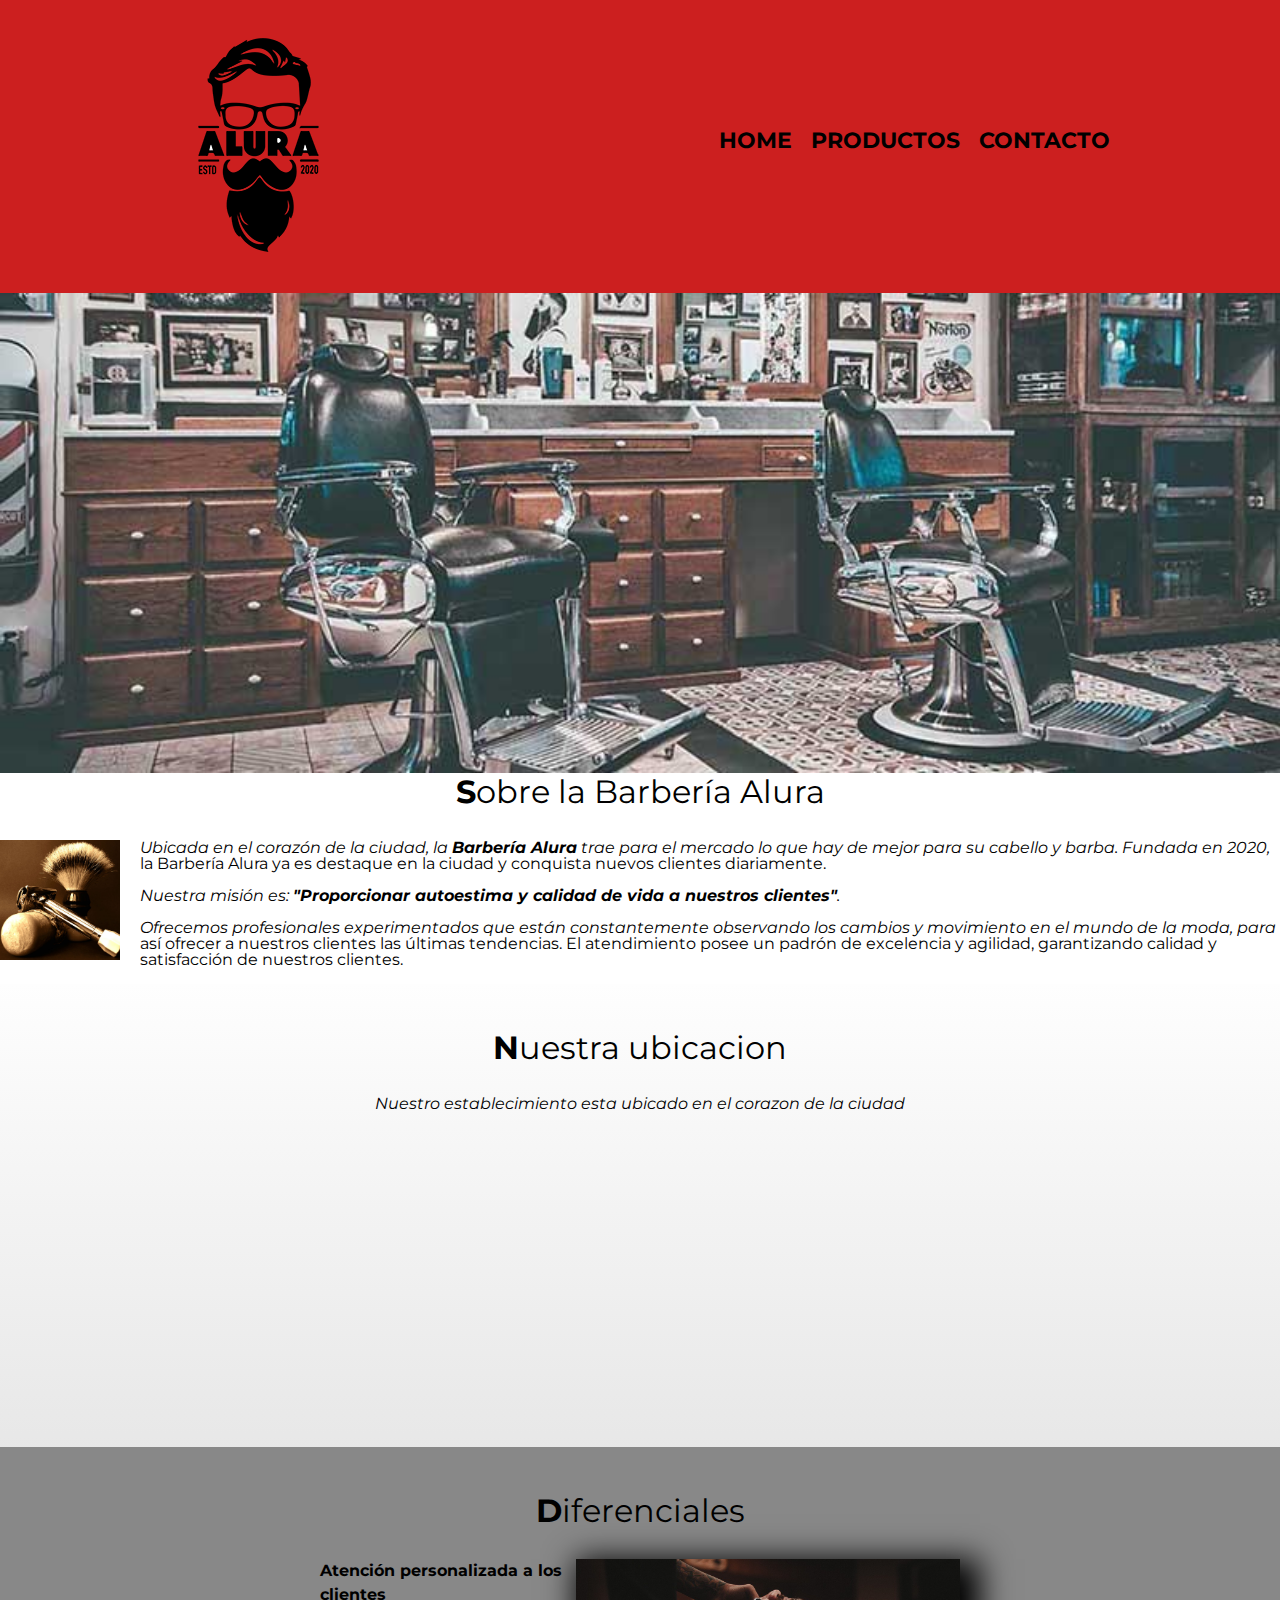
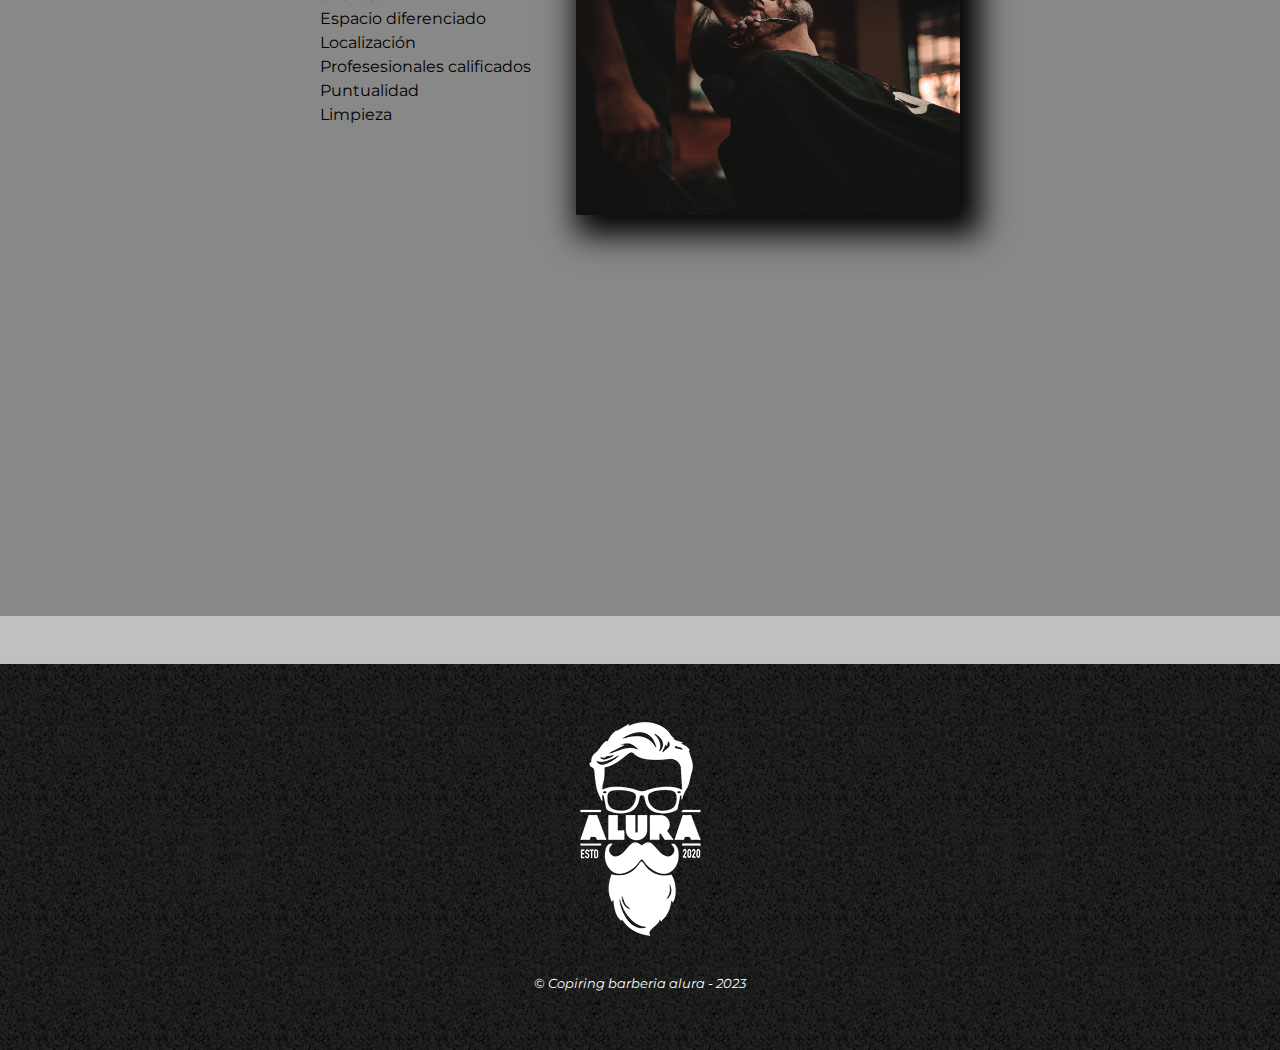
<file: index.html>
<!DOCTYPE html>

<html lang="es">
    
    <head>

        <meta charset="UTF-8"> 
        <meta name="viewport" content="width=device-width">
        
        <title>Barbería Alura</title>

        <link rel="stylesheet" href="reset.css">
        <link rel="stylesheet" href="style.css">
        <link rel="preconnect" href="https://fonts.googleapis.com">

        <link rel="preconnect" href="https://fonts.gstatic.com" crossorigin>
        <link href="https://fonts.googleapis.com/css2?family=Montserrat:wght@100&display=swap" rel="stylesheet">
    
    </head>

    <body>
        <header>
            <div class="caja">
                <h1> <img src="diferenciales/logo.png"> </h1>
                <nav>
                    <ul>
                        <li><a href="index.html">Home</a></li>
                        <li><a href="productos.html">Productos</a></li>
                        <li><a href="contacto.html">Contacto</a></li>
                    </ul>
                </nav>  
            </div>
        </header>

      

        <img class="banner" src="banner/banner.jpg">


        <main>

            <section class="principal">

                <h2 class="titulo-principal">Sobre la Barbería Alura</h2>
    
                <img class="utensilios" src="diferenciales/utensilios.jpg" alt="utensilios">
    
                <p>Ubicada en el corazón de la ciudad, la <strong>Barbería Alura</strong> trae para el mercado lo que hay de mejor para su cabello y barba. Fundada en 2020, la Barbería Alura ya es destaque en la ciudad y conquista nuevos clientes diariamente.</p>
    
                <p id="mision"><em>Nuestra misión es: <strong>"Proporcionar autoestima y calidad de vida a nuestros clientes"</strong>.</em></p>
    
                <p>Ofrecemos profesionales experimentados que están constantemente observando los cambios y movimiento en el mundo de la moda, para así ofrecer a nuestros clientes las últimas tendencias. El atendimiento posee un padrón de excelencia y agilidad, garantizando calidad y satisfacción de nuestros clientes.</p> 
    
            </section >
    
    
            <section class="mapa">
    
                <h3 class="titulo-principal">Nuestra ubicacion</h3>
    
                <p>Nuestro establecimiento esta ubicado en el corazon de la ciudad</p>
    
                <div class="mapa-contenido">
                    <iframe src="https://www.google.com/maps/embed?pb=!1m18!1m12!1m3!1d3943.243805413449!2d-75.87561188580416!3d8.763117193705572!2m3!1f0!2f0!3f0!3m2!1i1024!2i768!4f13.1!3m3!1m2!1s0x8e5a2fc1047e5f0f%3A0xe404a386eeb3c1d!2sAlamedas%20Centro%20Comercial!5e0!3m2!1ses!2sco!4v1674185627643!5m2!1ses!2sco" width="100%" height="300" style="border:0;" allowfullscreen="" aria-hidden="false" tabindex="0"></iframe>
                </div>
    
                <section class="diferenciales">
    
                    <h3 class="titulo-principal">Diferenciales</h3>
                
                    <div class="contenido-diferenciales">
                        <ul class="lista-diferenciales">
                            <li class="items">Atención personalizada a los clientes</li>
                            <li class="items">Espacio diferenciado</li>
                            <li class="items">Localización</li>
                            <li class="items">Profesesionales calificados</li>
                            <li class="items">Puntualidad</li>
                            <li class="items">Limpieza</li>
                        </ul><img src="diferenciales/diferenciales.jpg" class="imagen-diferenciales">
                    </div>
    
                    <div class="video">
                        <iframe width="100%" height="315" src="https://www.youtube.com/embed/wcVVXUV0YUY" title="YouTube video player" frameborder="0" allow="accelerometer; autoplay; clipboard-write; encrypted-media; gyroscope; picture-in-picture; web-share" allowfullscreen></iframe>
            
                    </div>
        
    
    
    
                </section>   
    
    
            </section>            


        </main> 
     


       
        <footer>
            <img class="imagenDiferenciales" src="diferenciales/logo-blanco.png">
            <p class="copiright"> &copy; Copiring barberia alura - 2023</p>
        </footer>
    
        
    </body>
</html>
</file>
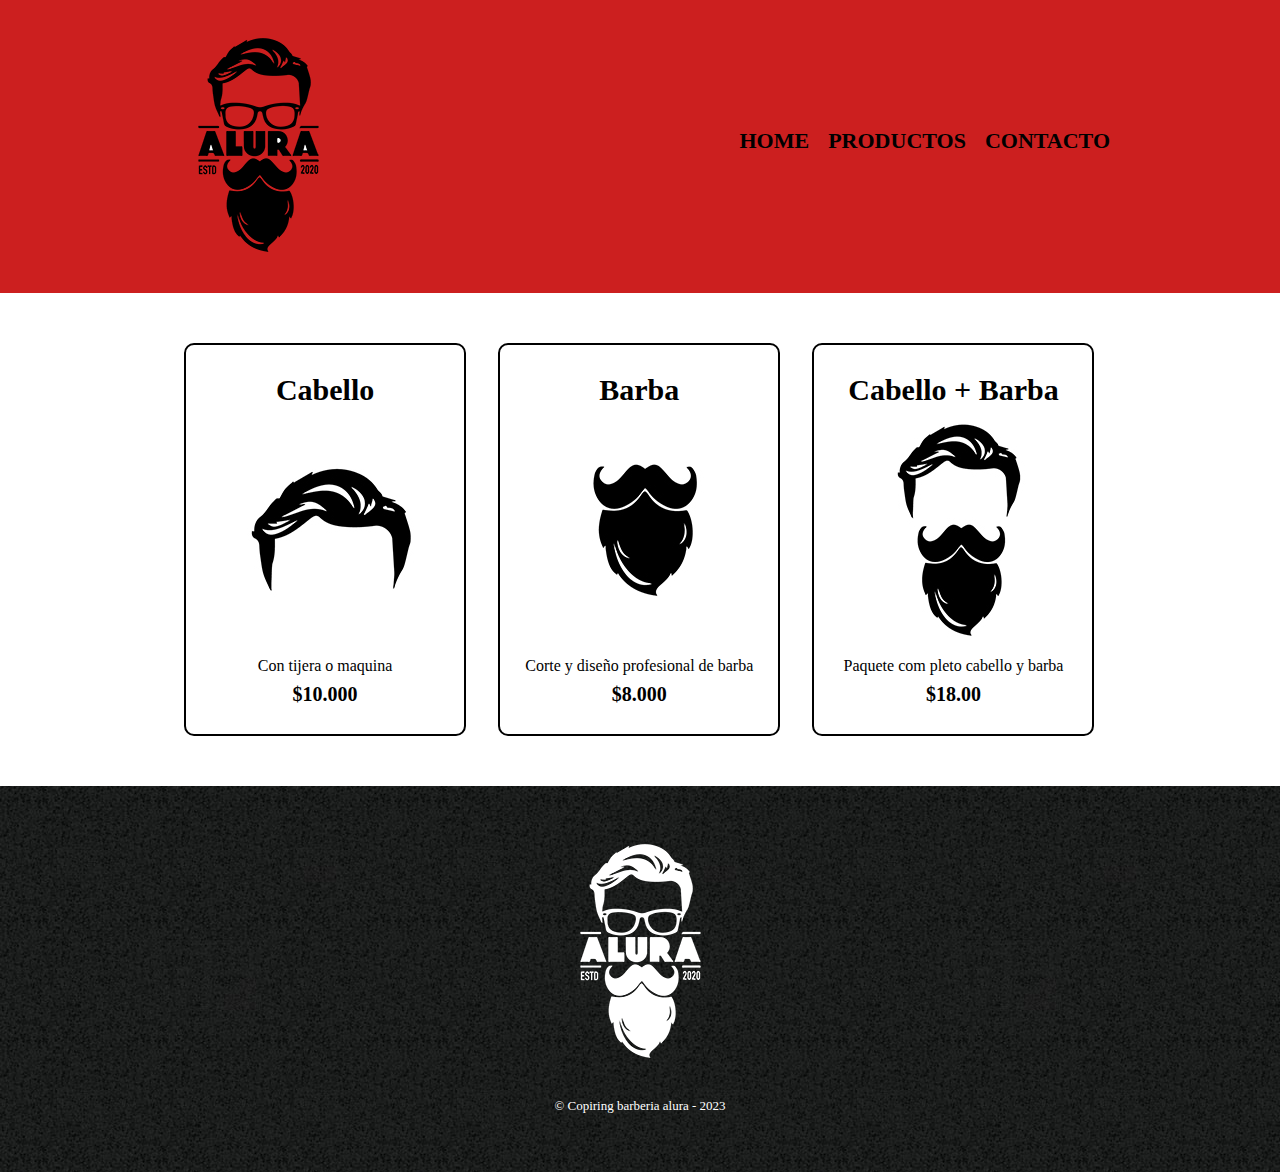
<file: productos.html>
<!DOCTYPE html>
<html lang="en">
<head>
    <meta charset="UTF-8">
    <meta http-equiv="X-UA-Compatible" content="IE=edge">
    <meta name="viewport" content="width=device-width, initial-scale=1.0">
    <title>Productos - Barberia Alura</title>
    <link rel="stylesheet" href="reset.css">
    <link rel="stylesheet" href="productos.css">

</head>
<body>
    <header>
        <div class="caja">
            <h1> <img src="diferenciales/logo.png"> </h1>
            <nav>
                <ul>
                    <li><a href="index.html">Home</a></li>
                    <li><a href="productos.html">Productos</a></li>
                    <li><a href="contacto.html">Contacto</a></li>
                </ul>
            </nav>  
        </div>
    </header>

    <main>
        <ul class="productos">
            <li>
                <h2>Cabello</h2>
                <img src="diferenciales/cabello.jpg" alt="">
                <p class="producto-descripcion">Con tijera o maquina</p>
                <p class="producto-precio">$10.000</p>
                
            </li>
            <li>
                <h2>Barba</h2>
                <img src="diferenciales/barba.jpg" alt="">
                <p class="producto-descripcion">Corte y diseño profesional de barba</p>
                <p class="producto-precio">$8.000</p>
                
            </li>
            <li>
                <h2>Cabello + Barba</h2>
                <img src="diferenciales/cabello+barba.jpg" alt="">
                <p class="producto-descripcion">Paquete com pleto cabello y barba</p>
                <p class="producto-precio">$18.00</p>
                
            </li>
        </ul>
    </main>

    <footer>
        <img src="diferenciales/logo-blanco.png">
        <p class="copiright"> &copy; Copiring barberia alura - 2023</p>
    </footer>

    
    
</body>
</htmld>
</file>
<file: style.css>
body{
    font-family: 'Montserrat', sans-serif;
}


header{
    background-color: #cc1f1f;
    padding: 20px 0;
}

.caja{
   width: 940px; 
   position: relative;
   margin: 0 auto;
}

nav{
    position: absolute;
    top: 110px;
    right: 0;
}

nav li{
    display: inline;
    margin: 0 0 0 15px;
}

nav a{
    text-transform: uppercase;
    color: black;
    font-weight: bold;
    font-size: 22px;
    text-decoration: none;
    
}

nav a:hover{
    color: #c78c19;
    
}



.productos{
    width: 940px;
    margin: 0 auto;
    padding: 50px;
    
}

.productos li{
    display: inline-block;
    text-align: center;
    width: 30%;
    vertical-align: top;    
    margin: 0 1.5% ;
    padding: 30px 20px;
    box-sizing: border-box;
    border: 2px solid #000000;
    border-radius: 10px;
}

.productos li:hover{
    border-color: #c78c19;
}

.productos li:active{
    border-color: #008000;
}

.productos li:hover h2{
    font-size: 33px;

}


.productos h2{
    font-size: 30px;
    font-weight: bold;
}

.producto-precio{
    font-size: 18px;
}

.producto-precio{
    font-size: 20px;
    font-weight: bold;
    margin-top: 10px;
}




footer{
    text-align: center;   
    background: url(diferenciales/bg.jpg);
    padding: 40px;
    
}

.copiright{
    color: white;
    font-size: 13px;
    margin: 20px;    
    
}



form{
    margin: 40px 0;

}

form label, form legend{
    display: block;
    font-size: 20px;
    margin: 0 0 10px;
}


.input-padron{
    display: block;
    margin: 0 0 20px;
    padding: 10px 25px;
    width: 50%;
}

.checkbox{
    margin: 20px  0;


}

legend{
    color: red;
}

.enviar{
    width: 40%;
    padding: 15px;
    font-size: 18px;
    font-weight: bold;
    color: white;
    background: red;
    border: none;
    border-radius: 13px;   
    transition: 1s all; 
    cursor: pointer;
    


}

.enviar:hover{
    color: #000000;
    background: yellow;
    transform: scale(1.2)  ;
    
}

table{
    margin: 40px 40px;
}

thead{
    background: grey;
    color: white;
    font-weight: bold;
}

td,th{
    border: 1px solid black;
    padding: 8px 15px;
}

/* css para nuestra home*/

.banner{
    width: 100%;
}

.principal{
    background: #ffffff;
}

.titulo-principal{
    text-align: center;
    font-size: 2em;
    margin: 0 0 1em;
    clear: left;
}

.titulo-principal::first-letter{
    font-weight: bold;
}
p::first-line{
    font-style: italic;
}

.principal p{
    margin: 0 0 1em;
}

.principal strong{
    font-weight: bold;
}

.principal em{
    font-style: italic;
}

.utensilios{
    width: 120px;
    float: left;
    margin: 0 20px 20px 0;
}

.mapa{
   padding: 3em 0; 
   background:linear-gradient(#FEFEFE, #88888888);

}

.mapa p{
   margin: 0 0 2em ; 
   text-align: center;
}

.mapa-contenido{
    width: 940px;
    margin: 0 auto;

}

.diferenciales{
    padding: 3em 0;
    background: #888888; 
  
}

.contenido-diferenciales{
    width: 640px;
    margin: 0 auto;
}

.lista-diferenciales{
    width: 40%;
    display: inline-block;
    vertical-align: top;
}

.items{
    line-height: 1.5;

}

.items:first-child{
    font-weight: bold;
}

.imagen-diferenciales{
    width: 60%;
    box-shadow: 10px 10px 30px 10px #000000;
   

}

.imagen-diferenciales:hover{
    opacity: 0.3;
}

.video{
    width: 560px;
    margin:1em auto ;
}


@media screen and (max-width:480px){

    h1{
        text-align: center;
    }

    nav{
        position: static;
    }
    
    .caja, .principal, .mapa-contenido, .contenido-diferenciales, .video{
    width: auto;
  }

    .lista-diferenciales, .imagen-diferenciales{
        width: 100%;
    }
}
</file>
<file: productos.css>
header{
    background-color: #cc1f1f;
    padding: 20px 0;
}

.caja{
   width: 940px; 
   position: relative;
   margin: 0 auto;
}

nav{
    position: absolute;
    top: 110px;
    right: 0;
}

nav li{
    display: inline;
    margin: 0 0 0 15px;
}

nav a{
    text-transform: uppercase;
    color: black;
    font-weight: bold;
    font-size: 22px;
    text-decoration: none;
    
}

nav a:hover{
    color: #c78c19;
    
}



.productos{
    width: 940px;
    margin: 0 auto;
    padding: 50px;
    
}

.productos li{
    display: inline-block;
    text-align: center;
    width: 30%;
    vertical-align: top;    
    margin: 0 1.5% ;
    padding: 30px 20px;
    box-sizing: border-box;
    border: 2px solid #000000;
    border-radius: 10px;
}

.productos li:hover{
    border-color: #c78c19;
}

.productos li:active{
    border-color: #008000;
}

.productos li:hover h2{
    font-size: 33px;

}


.productos h2{
    font-size: 30px;
    font-weight: bold;
}

.producto-precio{
    font-size: 18px;
}

.producto-precio{
    font-size: 20px;
    font-weight: bold;
    margin-top: 10px;
}

footer{
    text-align: center;   
    background: url(diferenciales/bg.jpg);
    padding: 40px;
    
}

.copiright{
    color: white;
    font-size: 13px;
    margin: 20px;
    
    
}
</file>
